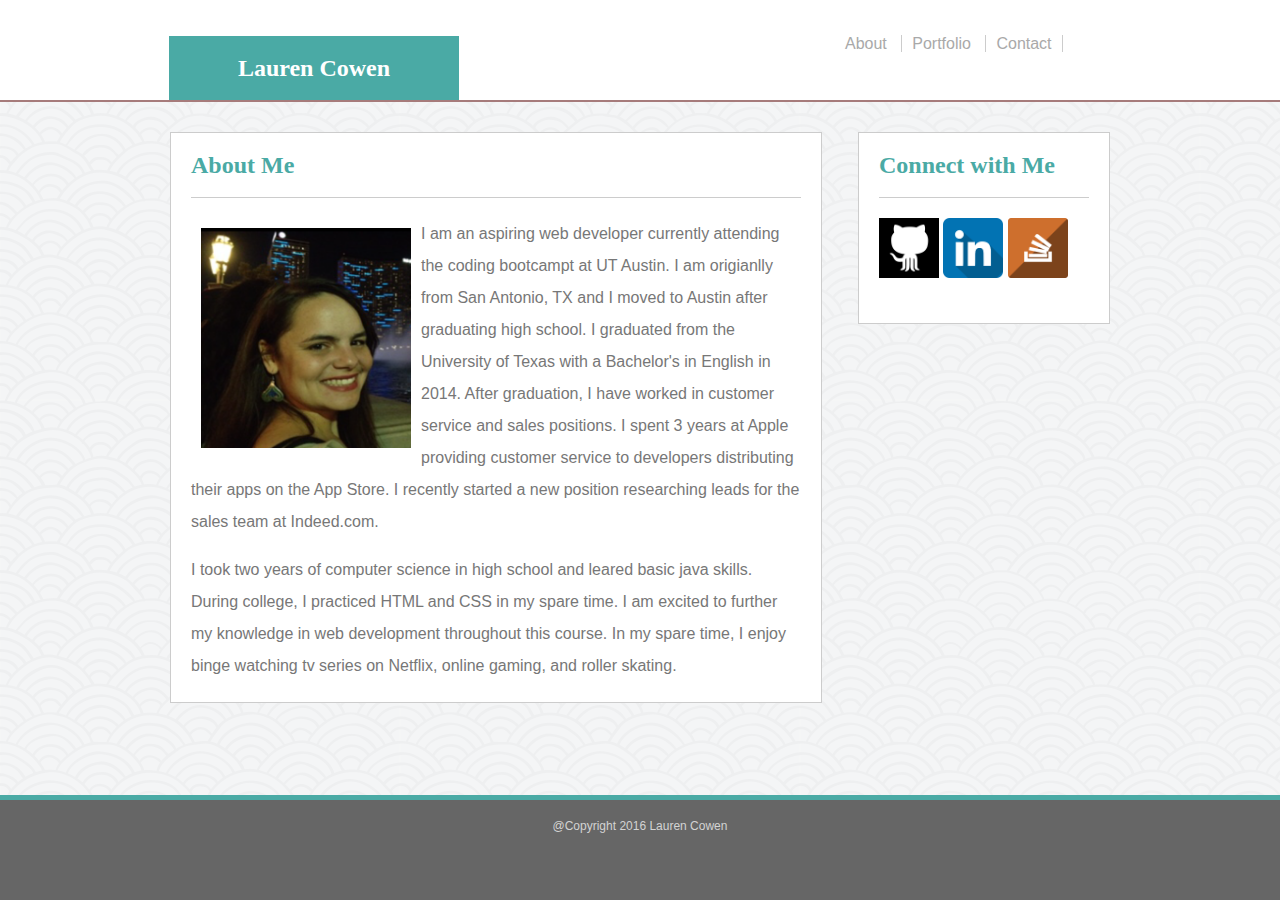
<file: index.html>
<!DOCTYPE html>
<html>
	<head>
		<title> Lauren Cowen's Portfolio</title>
		<meta charset="UTF-8">
		<link rel="stylesheet" type="text/css" href="assets/css/reset.css">
		<link rel="stylesheet" type="text/css" href="assets/css/style.css">
	</head>
	<body>
<!--Name and Navbar-->
<!--Name and Navbar-->
<header>


	<div class = "wrapper2">

    
		<div class = "myName">
			<h1> Lauren Cowen </h1>
		</div>
	

		<div class = navBar>
			<ul>
				<li class = "navItem"><a class = "navLink" href="#"> About</a> </li>
				<li class = "navItem"><a class = "navLink" href="#"> Portfolio</a> </li>
				<li class = "navItem"><a class = "navLink" href="#"> Contact</a> </li>
			</ul>
		</div>

	</div>
</header>



<section class = "wrapper">

<!--Social media-->
	<section>
		<div class = "socialMedia clearfix">
			<h3> Connect with Me </h3>
				
				<a href="https://github.com/laurenc234" target="_blank"><img class = "icons" src="assets/images/github.png" style="width:60px;height:60px;" alt = "github"></a>

				<a href="https://www.linkedin.com/in/lauren-cowen-93b4875a/" target="_blank"><img class = "icons" src="assets/images/linkedin.png" style="width:60px;height:60px;" alt = "LinkedIn"></a>

				<a href="https://stackoverflow.com/users/8129115/lauren-cowen" target="_blank"><img class = "icons" src="assets/images/stackoverflow.png" style="width:60px;height:60px;" alt = "StackOverflow"></a>
				
		</div>
	</section>

		<section class = "container" >
			<h3> About Me </h3>
				<div class = "info">
					<div class ="floatPic"><img class = "myPicture" src = "assets/images/me.png" alt = "Lauren Cowen"></div>

					<p class="aboutMe"> I am an aspiring web developer currently attending the coding bootcampt at UT Austin. I am origianlly from San Antonio, TX and I moved to Austin after graduating high school. I graduated from the University of Texas with a Bachelor's in English in 2014. After graduation, I have worked in customer service and sales positions. I spent 3 years at Apple providing customer service to developers distributing their apps on the App Store. I recently started a new position researching leads for the sales team at Indeed.com.  </p>

					<br>

					<p class = "aboutMe"> I took two years of computer science in high school and leared basic java skills. During college, I practiced HTML and CSS in my spare time. I am excited to further my knowledge in web development throughout this course. In my spare time, I enjoy binge watching tv series on Netflix, online gaming, and roller skating. </p>
				</div>


		</section>
</section>

<footer>
	<p class = "copyright"> @Copyright 2016 Lauren Cowen </p>
</footer>


	
</body>
</html>
</file>
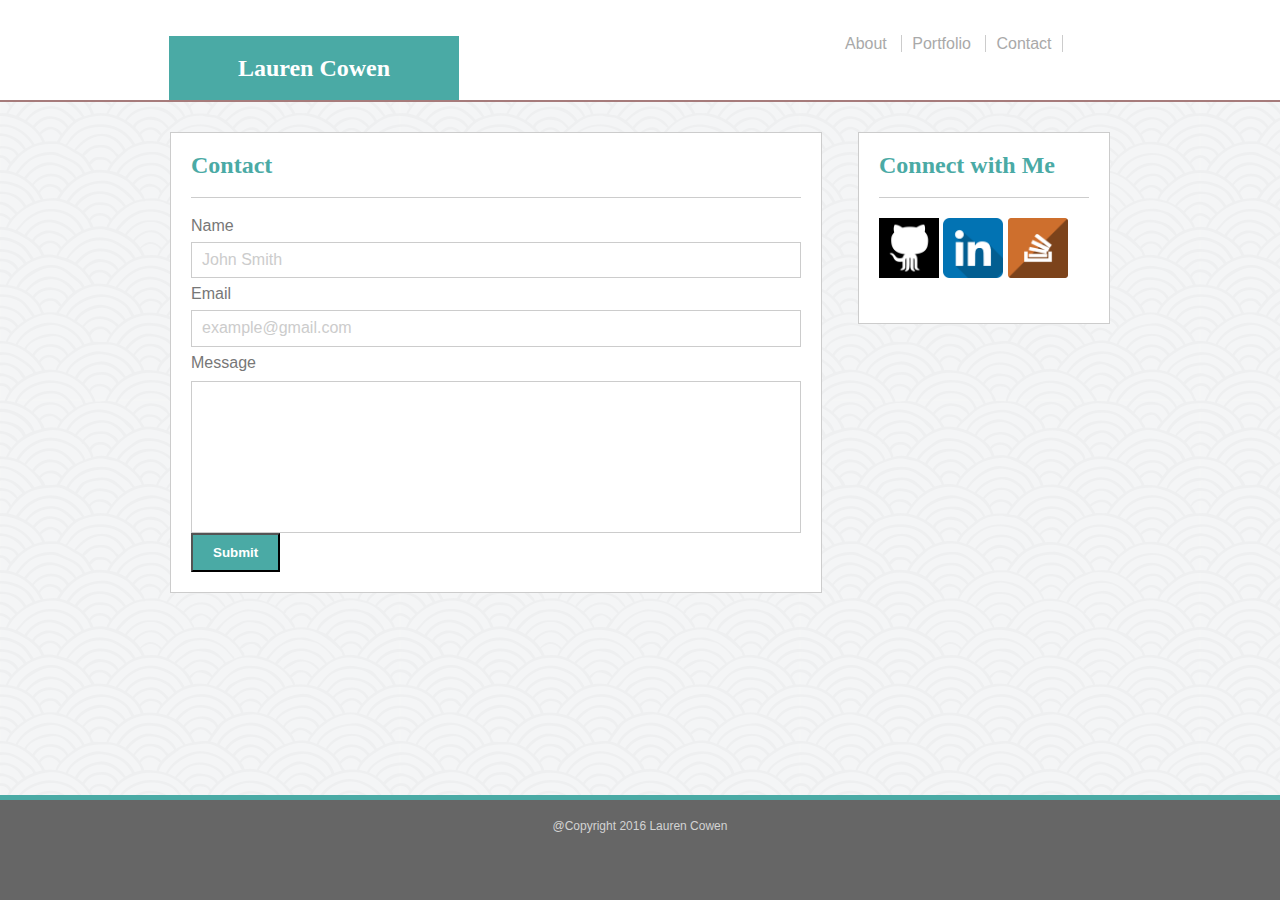
<file: contact.html>
<!DOCTYPE html>
<html>
<head>
	<title>Contact Lauren</title>
	<meta charset="UTF-8">
	<link rel="stylesheet" type="text/css" href="assets/css/reset.css">
	<link rel="stylesheet" type="text/css" href="assets/css/style.css">
</head>
<body>

<!--Name and Navbar-->
<header>


<div class = "wrapper2">

    
	<div class = "myName">
		<h1> Lauren Cowen </h1>
	</div>
	

	<div class = navBar>
		<ul>
			<li class = "navItem"><a class = "navLink" href="#"> About</a> </li>
			<li class = "navItem"><a class = "navLink" href="#"> Portfolio</a> </li>
			<li class = "navItem"><a class = "navLink" href="#"> Contact</a> </li>
		</ul>
	</div>

</div>
</header>



<section class = "wrapper">

<!--Social media-->
	<section>
		<div class = "socialMedia clearfix">
			<h3> Connect with Me </h3>
				
				<a href="https://github.com/laurenc234" target="_blank"><img class = "icons" src="assets/images/github.png" style="width:60px;height:60px;" alt = "github"></a>

				<a href="https://www.linkedin.com/in/lauren-cowen-93b4875a/" target="_blank"><img class = "icons" src="assets/images/linkedin.png" style="width:60px;height:60px;" alt = "LinkdedIn"></a>

				<a href="https://stackoverflow.com/users/8129115/lauren-cowen" target="_blank"><img class = "icons" src="assets/images/stackoverflow.png" style="width:60px;height:60px;" alt = "StackOverflow"></a>
				
		</div>
	</section>

<!--Contact form-->
	<div class = "container">
		<h3> Contact </h3>

		<form>
	  		<p>Name</p>
	  		<p class = "greyOut">John Smith <p>

	 		<p>Email</p>
	 		<p class = "greyOut">example@gmail.com


	 		<p>Message<p>
	 		<p class = "message"> <p>

	 		<button class="button">Submit</button>
				
		</form>
	</div>
</section>



<!--footer-->
<footer>
	<p class = "copyright"> @Copyright 2016 Lauren Cowen </p>
</footer>




</body>
</html>
</file>
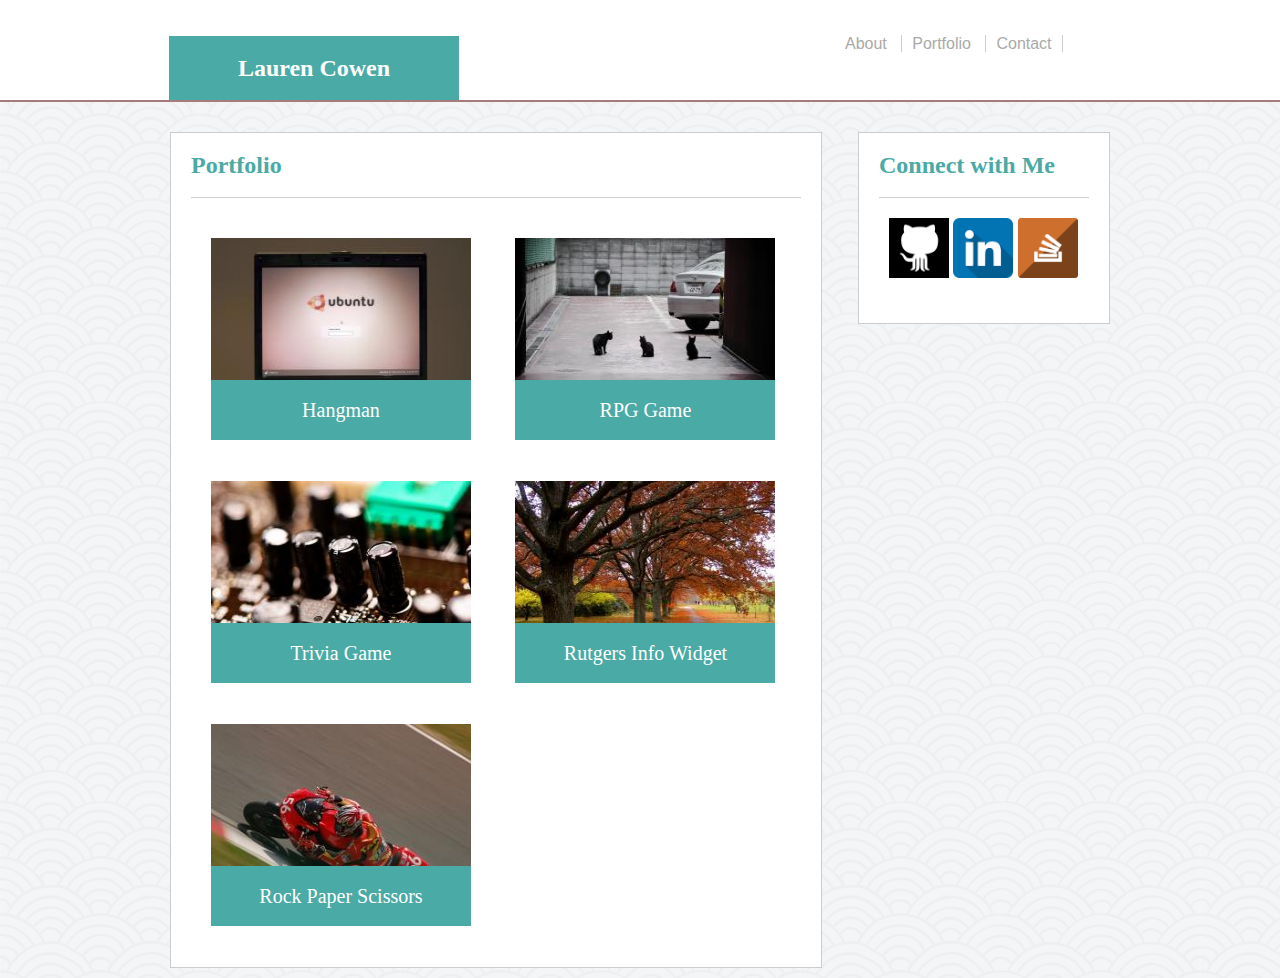
<file: portfolio.html>
<!DOCTYPE html>
<html>
<head>
	<title>Lauren's Portfolio</title>
	<meta charset="UTF-8">
	<link rel="stylesheet" type="text/css" href="assets/css/reset.css">
	<link rel="stylesheet" type="text/css" href="assets/css/style.css">
</head>
<body>
	<!--Name and Navbar-->
<header>


	<div class = "wrapper2">

    
		<div class = "myName">
			<h1> Lauren Cowen </h1>
	</div>
	

	<div class = navBar>
		<ul>
			<li class = "navItem"><a class = "navLink" href="index.html"> About</a> </li>
			<li class = "navItem"><a class = "navLink" href="portfolio.html"> Portfolio</a> </li>
			<li class = "navItem"><a class = "navLink" href="contact.html"> Contact</a> </li>
	</div>

	</div>
</header>


<section class = "wrapper">

<!--Social media-->
	<section>
		<div class = "socialMedia clearfix">
			<h3> Connect with Me </h3>
				<div class = "rowIcons">
				
					<a href="https://github.com/laurenc234" target="_blank"><img class = "icons" src="assets/images/github.png" style="width:60px;height:60px;" alt = "github"></a>

					<a href="https://www.linkedin.com/in/lauren-cowen-93b4875a/" target="_blank"><img class = "icons" src="assets/images/linkedin.png" style="width:60px;height:60px;" alt = "LinkedIn"></a>

					<a href="https://stackoverflow.com/users/8129115/lauren-cowen" target="_blank"><img class = "icons" src="assets/images/stackoverflow.png" style="width:60px;height:60px;" alt = "StackOverflow"></a>
				</div>
				
		</div>
	</section>

<section>
	<div class = "container">
		<h3> Portfolio </h3>
		<div class = "firstRow clearfix">
			<a href="#"><img class = "pImage" src="assets/images/hangman.jpg" alt = "Hangman"></a>
				<div class = "pText1">Hangman</div>
			<a href="#"><img class = "pImage" src="assets/images/RPG.jpg" alt = "RPG Game"></a>
				<div class = "pText2">RPG Game</div>
		</div>

		<div class = "secondRow clearfix">
			<a href = "#"><img class = "pImage" src="assets/images/trivia.jpg" alt = "Trivia"></a>
				<div class = "pText1">Trivia Game</div>
			<a href="#"><img class = "pImage" src="assets/images/rutgers.jpg" alt = "Rutgers Info Widget"></a>
				<div class = "pText2">Rutgers Info Widget</div>
		</div>

		<div class = "thirdRow">
			<a href="#"><img class = "pImage" src="assets/images/rockpaper.jpg" alt = "Rock, Paper, Scissors"></a>
				<div class = "pText1">Rock Paper Scissors</div>
		</div>
	</div>
</section>
</section>


</body>
</html>
</file>
<file: assets/css/style.css>
body {
	margin:0;
	
	background-image: url("../images/pattern.png");
	color: #777777;
	font-family:'Arial', 'Helvetica Neue', Helvetica, sans-serif;

}

header  {
	margin-bottom: 20px;
	float: top;
	background-color: #ffffff;
	height: 100px;
	border-bottom: 2px solid #A67B7B;
	z-index: -1;
	
	position: relative;
	
}

.wrapper2{
	min-width: 950px;
	max-width: 950px;
	height:100px;
	
	margin: auto;
	
	position: relative;
	top: 36px;

}

.myName{

	margin: 0;
	padding: 20px;
	width: 250px;
	background-color: #4aaaa5;
	position: absolute;
	left: 4px;


	

}

.navBar{
	width: 270px;
	float: right;



}



.navItem{
	margin-right: 10px;
	padding-right: 10px;

	display: inline;
	width: 33.3%;
	border-right: 1px solid #cccccc;
	color: darkgrey;

	
	
}


.wrapper{
	margin: auto;
	padding:0;
	min-width: 960px;
	max-width: 960px;

}


.container{

	margin: 10px;
	padding: 20px;
	width: 610px;
	float: left;
	background-color: #ffffff;
	border: 1px solid #cccccc;
	

	
}

.floatPic{
	float:left;
	margin: 10px;

}

.myPicture{
	width: 210px;
	height: 220px;
}

.socialMedia{
	margin: 10px;
	background-color: #ffffff;
	float: right;
	max-width: 210px;
	min-width: 210px;
	height: 150px;
	border: 1px solid #cccccc;
	padding: 20px;
	position: relative;
	overflow: auto;

	

}

.rowIcons {

	position: absolute;
	width: 190px;
	right: 30px;


}

.icons{
	display: inline-block;
	margin: auto;
	

}

.greyOut {
    width: 100%;
    margin: 8px 0;
    box-sizing: border-box;
    border: 1px solid #cccccc;
    padding: 10px;
    color: #cccccc;
    line-height: 90%;
}

.message{
	padding-bottom: 150px;
	border: 1px solid #cccccc;
	margin-top: 10px;

}

button{
	background-color: #4aaaa5;
	color: #ffffff;
	font-weight: bold;
	padding: 10px 20px 10px 20px;
}

footer{
	clear: both;
	position: fixed;
	left: 0px;
	bottom: 0px;
	height: 100px;
	width: 100%;
	background: #666666;
	border-top: 5px solid #4aaaa5;
}

h1 {
	margin:0;
	font-family: 'Georgia', Times, Times New Roman, serif;
	color: #ffffff;
	text-align: center;
	font-size: 24px;
	font-weight: bold;

}

h3{
	color: #4aaaa5;
	font-size: 24px;
	font-weight: bold;
	border-bottom: 1px solid #cccccc;
	font-family: 'Georgia', Times, Times New Roman, serif;
	padding-bottom: 20px;
	margin-bottom: 20px;
}

.clearfix::after {
    content: "";
    clear: both;
    display: block;
}

.copyright {
	text-align: center;
	font-size: 12px;
	width:100%;
	padding-top: 20px;
	color: lightgrey;
	
}

.firstRow{
	float: left;
	position: relative;

}

.secondRow{
	float: left;
	position: relative;
}

.thirdRow {
	float: left;
	position: relative;
}

.pImage{
	margin: auto;
	padding: 20px;
	width: 260px;
	height: 200px;
}

.aboutMe{
	line-height: 2;
	
}

.pText1{
	background-color: #4aaaa5;
	color: #ffffff;
	font-family: 'Georgia', Times, Times New Roman, serif;
	text-align: center;
	font-size: 20px;
	width: 220px;
	padding: 20px;
	position: absolute;
	bottom: 21px;
	left: 20px;
	
}

.pText2{
	background-color: #4aaaa5;
	color: #ffffff;
	font-family: 'Georgia', Times, Times New Roman, serif;
	text-align: center;
	font-size: 20px;
	width: 220px;
	padding: 20px;
	position: absolute;
	bottom: 21px;
	right: 20px;

}

a.navLink:link {

	text-decoration: none;
	color: darkgrey;

}


a.navLink:active {

	text-decoration: none;
	color: #4aaaa5;

}
</file>
